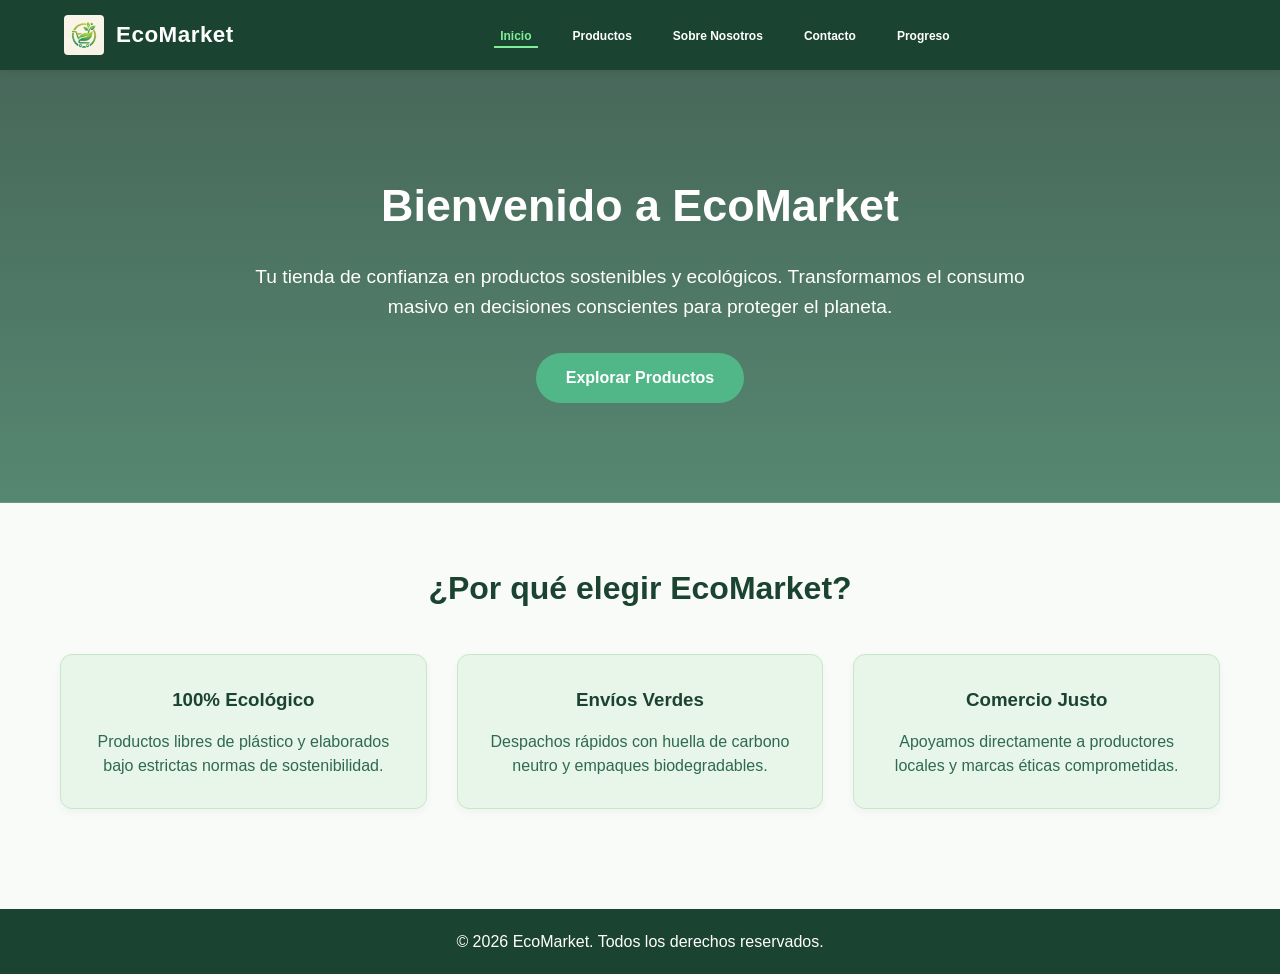
<file: index.html>
<!DOCTYPE html>
<html lang="es">
<head>
    <meta charset="UTF-8">
    <meta name="viewport" content="width=device-width, initial-scale=1.0">
    <title>EcoMarket - Inicio</title>
    <link rel="stylesheet" href="css/main.css">
</head>
<body>
    <!-- Encabezado con la barra de navegación verde -->
    <header class="site-header">
        <div class="container header-container">
           <a href="index.html" class="logo-container">
            <img src="img/logo.jpg" alt="EcoMarket Logo">
            <span class="logo-text">EcoMarket</span>
        </a>
            <nav class="main-nav">
                <ul>
                    <li><a href="index.html" class="active">Inicio</a></li>
                    <li><a href="views/productos.html">Productos</a></li>
                    <li><a href="views/sobre-nosotros.html">Sobre Nosotros</a></li>
                    <li><a href="views/contacto.html">Contacto</a></li>
                    <li><a href="views/progreso.html">Progreso</a></li>
                    
                </ul>
            </nav>
        </div>
    </header>

    <!-- Sección Hero / Bienvenida Principal -->
    <main>
        <section class="hero-section">
            <div class="hero-content">
                <h1>Bienvenido a EcoMarket</h1>
                <p>Tu tienda de confianza en productos sostenibles y ecológicos. Transformamos el consumo masivo en decisiones conscientes para proteger el planeta.</p>
                <a href="views/productos.html" class="btn-principal">Explorar Productos</a>
            </div>
        </section>

        <!-- Sección de Características / Beneficios -->
        <section class="features-section">
            <h2>¿Por qué elegir EcoMarket?</h2>
            <div class="features-grid">
                <div class="feature-card">
                    <h3>100% Ecológico</h3>
                    <p>Productos libres de plástico y elaborados bajo estrictas normas de sostenibilidad.</p>
                </div>
                <div class="feature-card">
                    <h3>Envíos Verdes</h3>
                    <p>Despachos rápidos con huella de carbono neutro y empaques biodegradables.</p>
                </div>
                <div class="feature-card">
                    <h3>Comercio Justo</h3>
                    <p>Apoyamos directamente a productores locales y marcas éticas comprometidas.</p>
                </div>
            </div>
        </section>
    </main>

    <!-- Pie de página -->
    <footer class="site-footer">
        <p>&copy; 2026 EcoMarket. Todos los derechos reservados.</p>
    </footer>
</body>
</html>
</file>
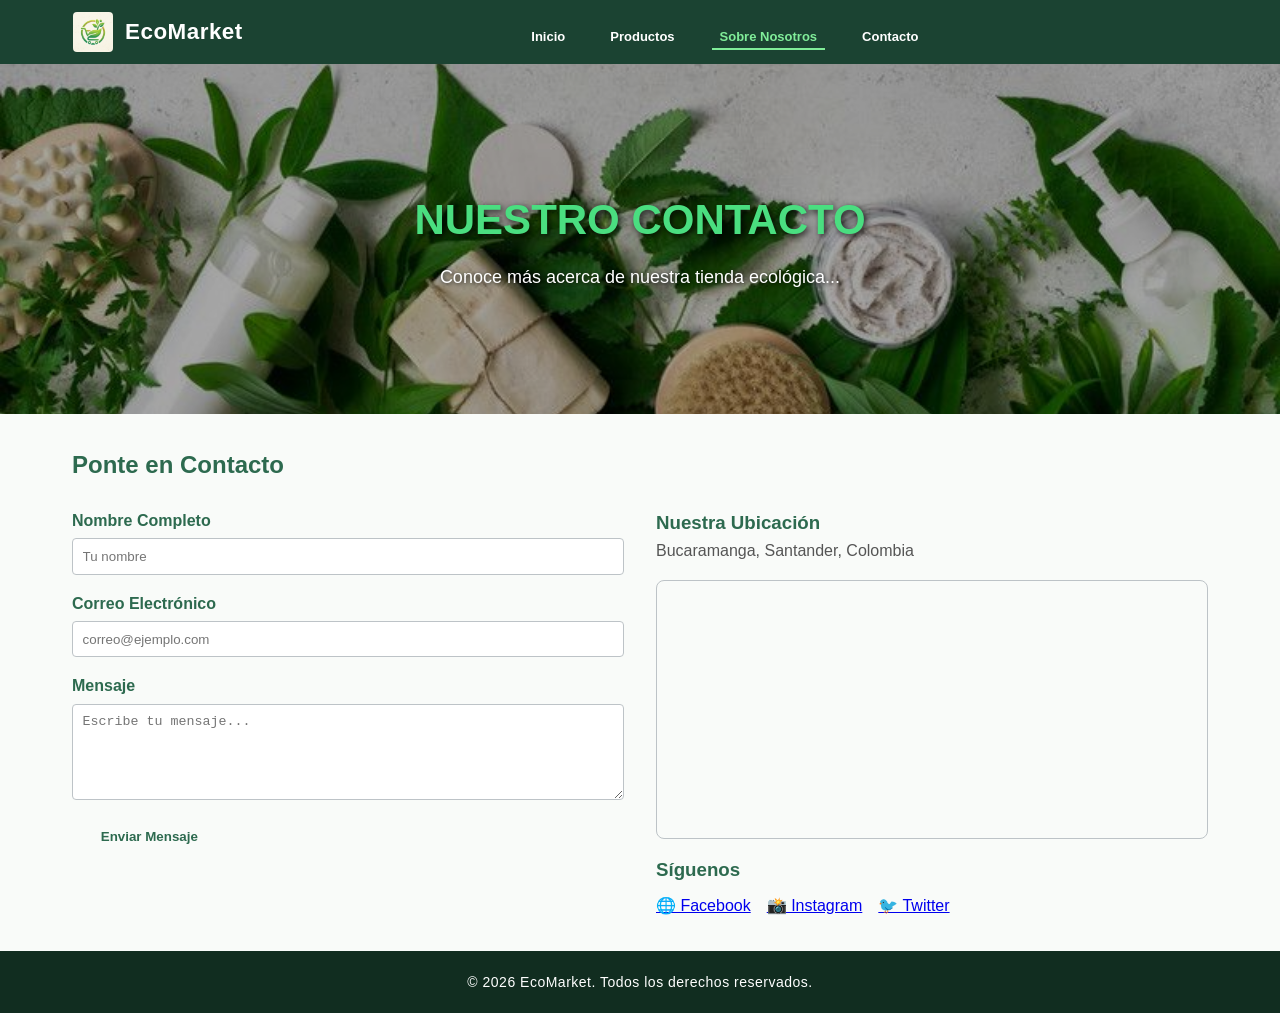
<file: views/contacto.html>
<!DOCTYPE html>
<html lang="es">
<head>
    <meta charset="UTF-8">
    <meta name="viewport" content="width=device-width, initial-scale=1.0">
    <title>Sobre Nosotros - EcoMarket</title>

    <!-- Hojas de estilo CSS vinculadas correctamente desde la carpeta views/ -->
    <link rel="stylesheet" href="../css/layout.css">
    <link rel="stylesheet" href="../css/components.css">
    <link rel="stylesheet" href="../css/main.css">
</head>
<body>
    <!-- ENCABEZADO PRINCIPAL UNIFICADO -->
    <header class="site-header">
        <div class="container header-container">

            <a href="../index.html" class="logo-container">
                <img src="../img/logo.jpg" alt="EcoMarket Logo">
                <span class="logo-text">EcoMarket</span>
            </a>

            <nav class="main-nav">
                <ul>
                    <li><a href="../index.html">Inicio</a></li>
                    <li><a href="productos.html">Productos</a></li>
                    <li><a href="sobre-nosotros.html" class="active">Sobre Nosotros</a></li>
                    <li><a href="contacto.html">Contacto</a></li>
                </ul>
            </nav>

        </div>
    </header>

    <!-- SUBCABEZADO / BANNER CON IMAGEN Y TEXTO -->
    <section class="banner-sobre-nosotros">
        <img src="../img/fondo4.jpg" alt="Fondo Sobre Nosotros" class="imagen-fondo">
        <div class="texto-sobre-imagen">
            <h1>NUESTRO CONTACTO</h1>
            <p>Conoce más acerca de nuestra tienda ecológica...</p>
        </div>
    </section>

   

    <main class="contact-container" style="padding: 2rem; max-width: 1200px; margin: 0 auto;">
        <h2>Ponte en Contacto</h2>
        <div class="contact-grid" style="display: flex; gap: 2rem; margin-top: 1.5rem; flex-wrap: wrap;">
            <!-- Formulario Inteligente (Validación CSS) -->
            <form class="contact-form" style="flex: 1; min-width: 300px;">
                <div class="form-group" style="margin-bottom: 1rem; display: flex; flex-direction: column;">
                    <label for="nombre" style="margin-bottom: 0.3rem; font-weight: bold;">Nombre Completo</label>
                    <input type="text" id="nombre" required placeholder="Tu nombre" style="padding: 0.6rem; border: 1px solid #bdc3c7; border-radius: 4px;">
                </div>
                <div class="form-group" style="margin-bottom: 1rem; display: flex; flex-direction: column;">
                    <label for="email" style="margin-bottom: 0.3rem; font-weight: bold;">Correo Electrónico</label>
                    <input type="email" id="email" required placeholder="correo@ejemplo.com" style="padding: 0.6rem; border: 1px solid #bdc3c7; border-radius: 4px;">
                </div>
                <div class="form-group" style="margin-bottom: 1rem; display: flex; flex-direction: column;">
                    <label for="mensaje" style="margin-bottom: 0.3rem; font-weight: bold;">Mensaje</label>
                    <textarea id="mensaje" rows="5" required placeholder="Escribe tu mensaje..." style="padding: 0.6rem; border: 1px solid #bdc3c7; border-radius: 4px;"></textarea>
                </div>
                <button type="submit" class="btn-cta">Enviar Mensaje</button>
            </form>
            <!-- Ubicación y Redes -->
                <div class="contact-info" style="flex: 1; min-width: 300px;">
                    <h3>Nuestra Ubicación</h3>
                    <p style="margin-bottom: 0.5rem; color: #555;">Bucaramanga, Santander, Colombia</p>
                    
                    <!-- Mapa de Google Maps integrado por HTML/CSS -->
                    <div class="map-container" style="margin: 1rem 0; border-radius: 8px; overflow: hidden; border: 1px solid #bdc3c7;">
                        <iframe 
                            src="https://www.google.com/maps/embed?pb=!1m18!1m12!1m3!1d63456.23412589531!2d-73.13499252089844!3d7.119348900000007!2m3!1f0!2f0!3f0!3m2!1i1024!2i768!4f13.1!3m3!1m2!1s0x8e683fbe2ad44a03%3A0xb924d5ea41e06fa5!2sBucaramanga%2C%20Santander!5e0!3m2!1ses!2sco!4v1710000000000!5m2!1ses!2sco" 
                            width="100%" 
                            height="250" 
                            style="border:0;" 
                            allowfullscreen="" 
                            loading="lazy" 
                            referrerpolicy="no-referrer-when-downgrade">
                        </iframe>
                    </div>

                    <h3>Síguenos</h3>
                    <div class="social-icons" style="display: flex; gap: 1rem; margin-top: 0.5rem;">
                        <a href="#" class="social-btn">🌐 Facebook</a>
                        <a href="#" class="social-btn">📸 Instagram</a>
                        <a href="#" class="social-btn">🐦 Twitter</a>
                    </div>
                </div>
            
        </div>
    </main>

    <footer class="main-footer">
        <p>&copy; 2026 EcoMarket. Todos los derechos reservados.</p>
    </footer>
</body>
</html>
</file>
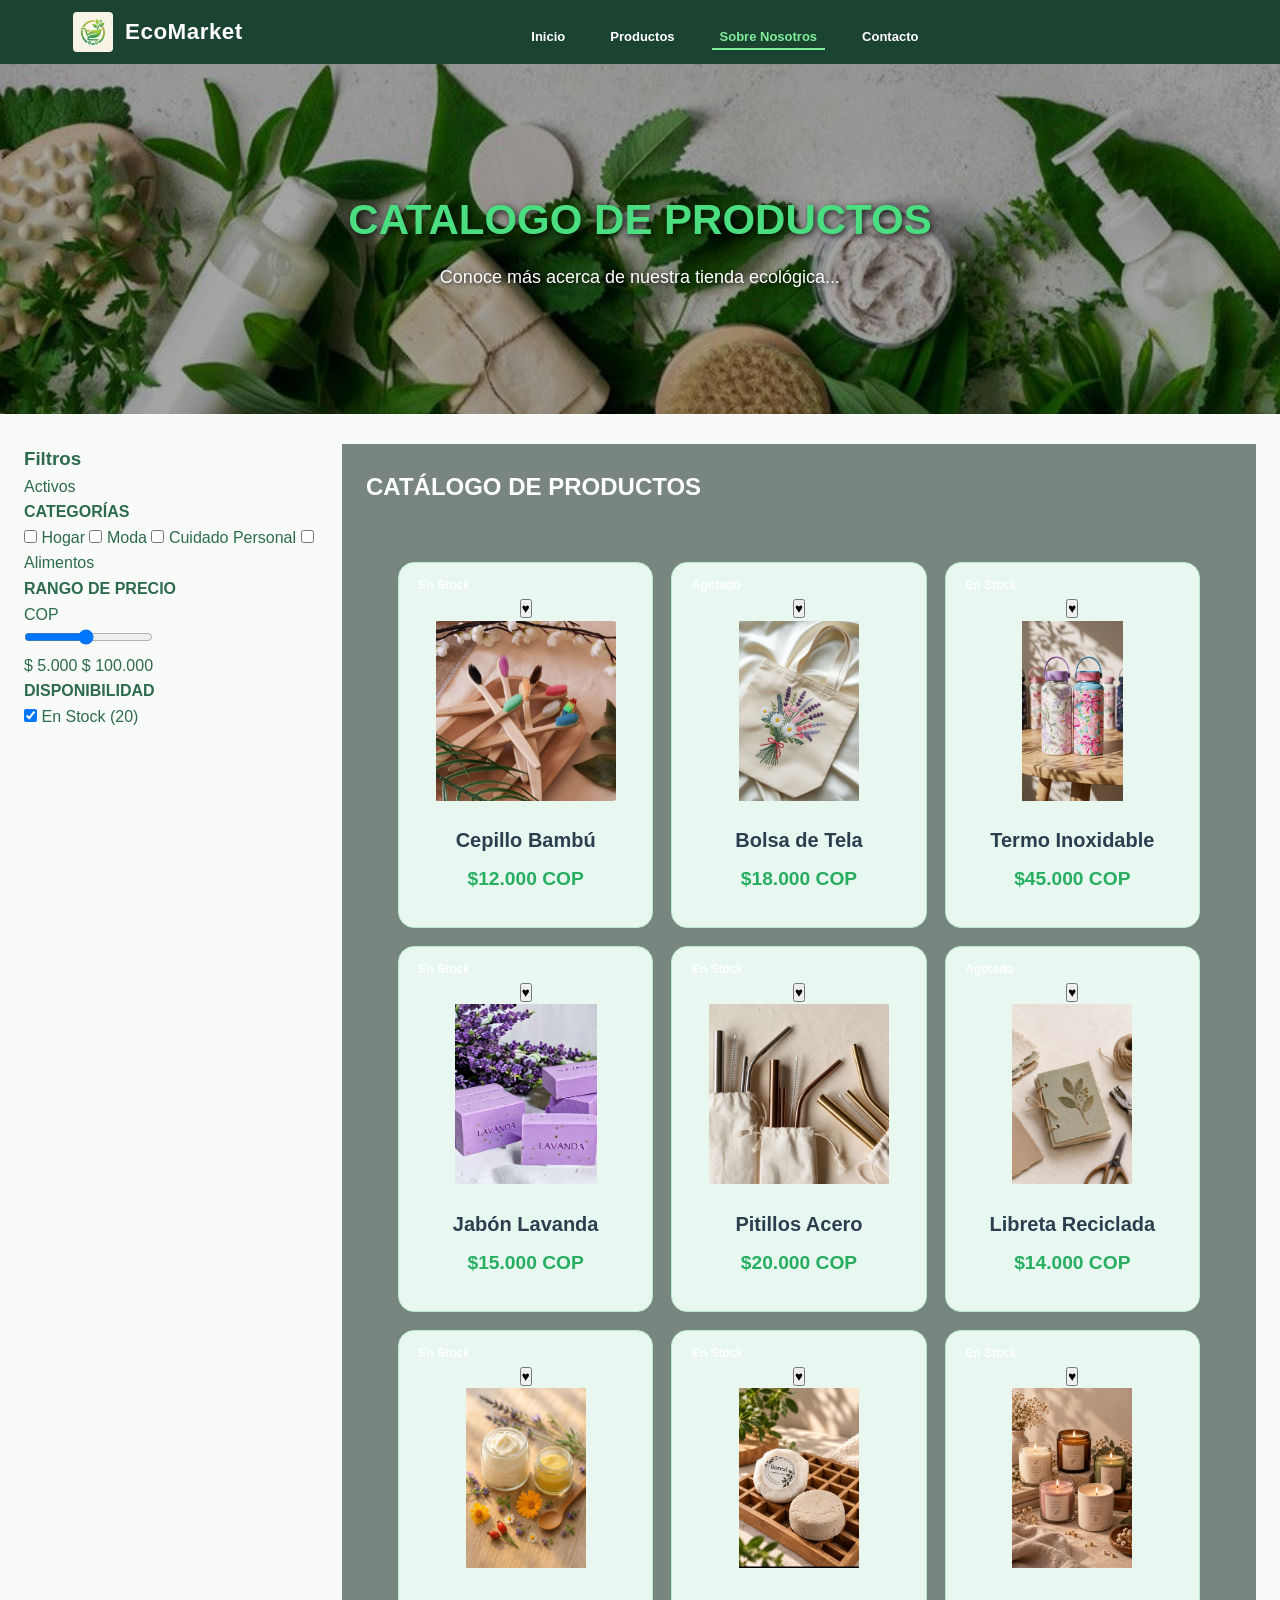
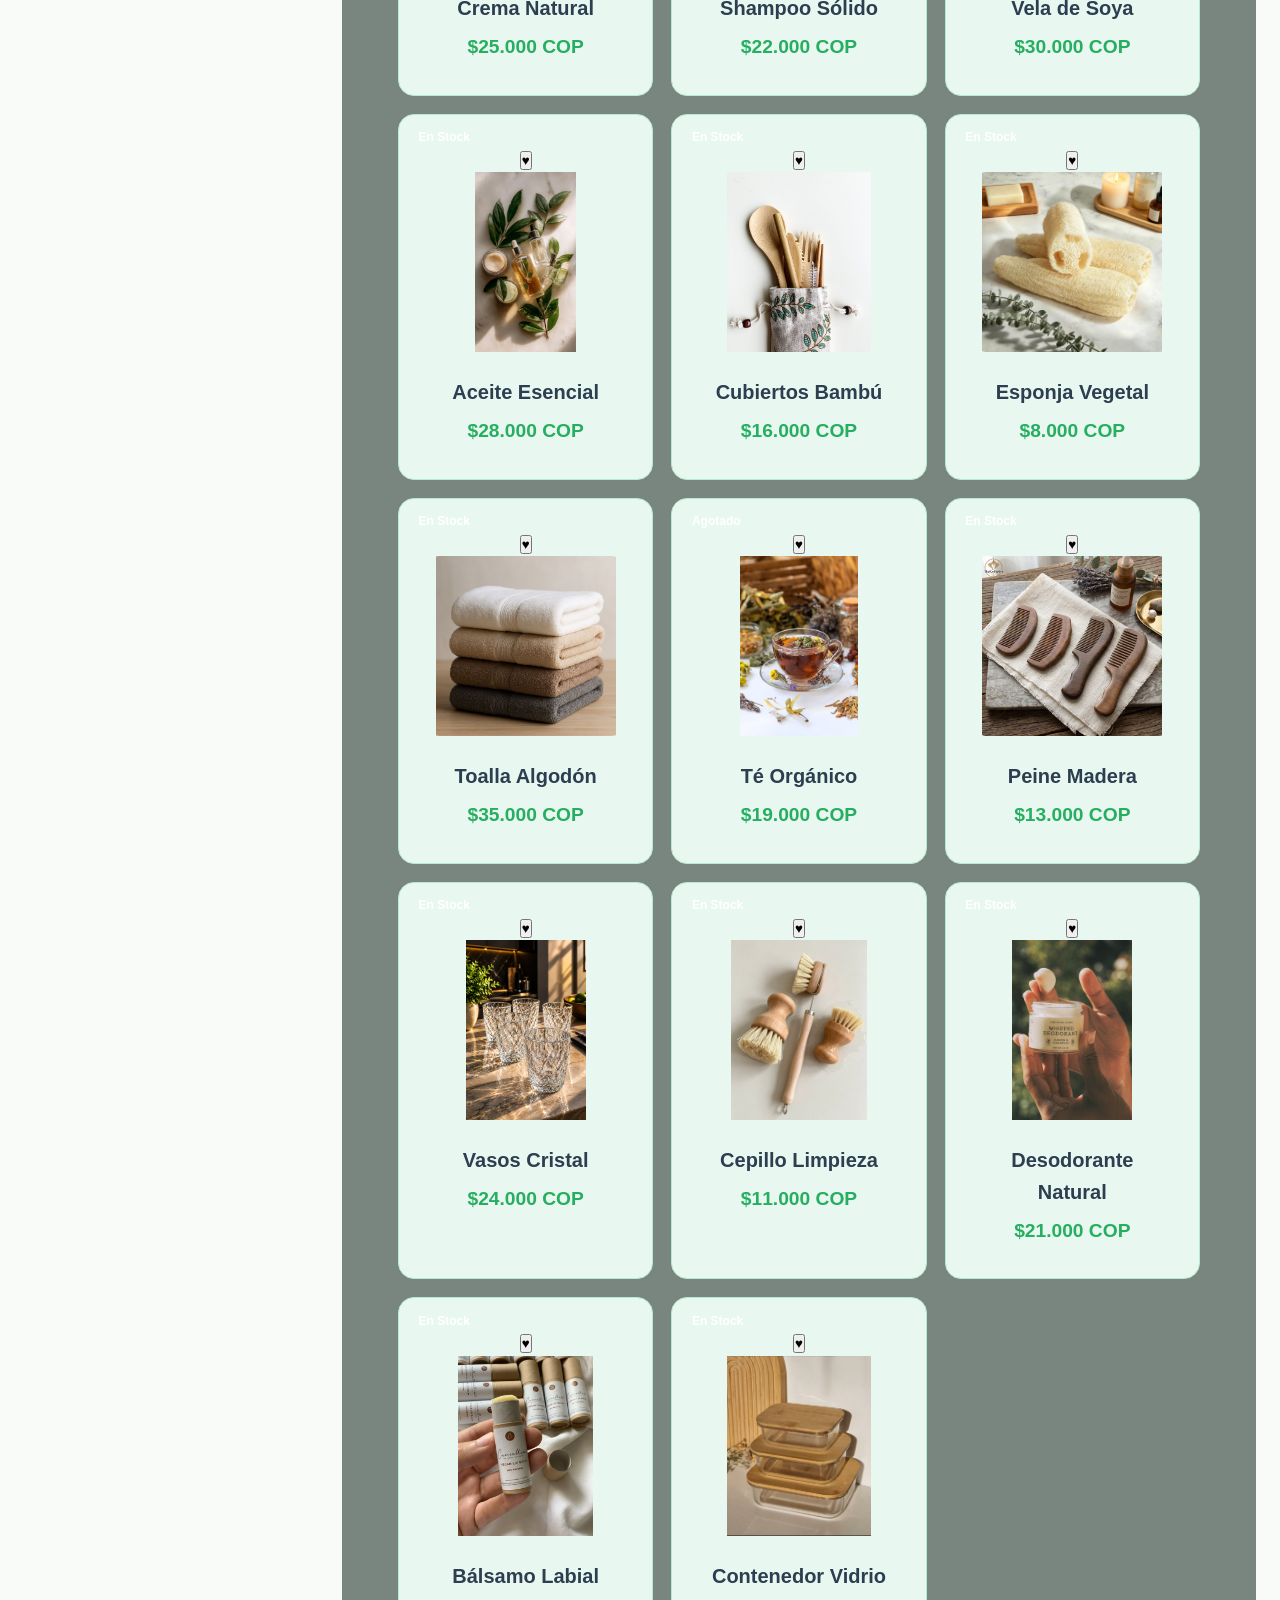
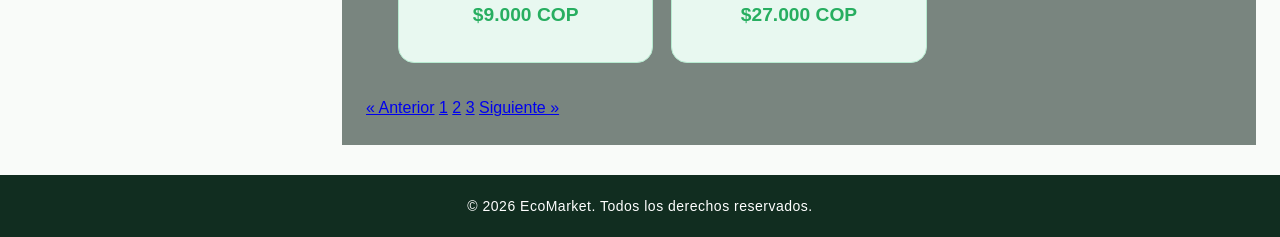
<file: views/productos.html>
<!DOCTYPE html>
<html lang="es">
<head>
    <meta charset="UTF-8">
    <meta name="viewport" content="width=device-width, initial-scale=1.0">
    <title>Sobre Nosotros - EcoMarket</title>

    <!-- Hojas de estilo CSS vinculadas correctamente desde la carpeta views/ -->
    <link rel="stylesheet" href="../css/layout.css">
    <link rel="stylesheet" href="../css/components.css">
    <link rel="stylesheet" href="../css/main.css">
</head>
<body>

    <!-- ENCABEZADO PRINCIPAL UNIFICADO -->
    <header class="site-header">
        <div class="container header-container">

            <a href="../index.html" class="logo-container">
                <img src="../img/logo.jpg" alt="EcoMarket Logo">
                <span class="logo-text">EcoMarket</span>
            </a>

            <nav class="main-nav">
                <ul>
                    <li><a href="../index.html">Inicio</a></li>
                    <li><a href="productos.html">Productos</a></li>
                    <li><a href="sobre-nosotros.html" class="active">Sobre Nosotros</a></li>
                    <li><a href="contacto.html">Contacto</a></li>
                </ul>
            </nav>

        </div>
    </header>

    <!-- SUBCABEZADO / BANNER CON IMAGEN Y TEXTO -->
    <section class="banner-sobre-nosotros">
        <img src="../img/fondo4.jpg" alt="Fondo Sobre Nosotros" class="imagen-fondo">
        <div class="texto-sobre-imagen">
            <h1>CATALOGO DE PRODUCTOS</h1>
            <p>Conoce más acerca de nuestra tienda ecológica...</p>
        </div>
    </section>


    <!-- CONTENEDOR PRINCIPAL -->
    <main class="products-layout">

        <!-- FILTROS A LA IZQUIERDA -->
        <aside class="filters-sidebar">

            <div class="filters-header">
                <h3>Filtros</h3>
                <span class="filter-status">Activos</span>
            </div>

            <!-- CATEGORÍAS -->
            <div class="filter-group">
                <h4>CATEGORÍAS</h4>

                <label class="filter-option">
                    <input type="checkbox">
                    <span>Hogar</span>
                </label>

                <label class="filter-option">
                    <input type="checkbox">
                    <span>Moda</span>
                </label>

                <label class="filter-option">
                    <input type="checkbox">
                    <span>Cuidado Personal</span>
                </label>

                <label class="filter-option">
                    <input type="checkbox">
                    <span>Alimentos</span>
                </label>
            </div>

            <!-- RANGO DE PRECIO -->
            <div class="filter-group">

                <div class="price-header">
                    <h4>RANGO DE PRECIO</h4>
                    <span class="currency">COP</span>
                </div>

                <input
                    type="range"
                    min="5000"
                    max="100000"
                    value="50000"
                    class="custom-range"
                >

                <div class="price-labels">
                    <span>$ 5.000</span>
                    <span>$ 100.000</span>
                </div>

            </div>

            <!-- DISPONIBILIDAD -->
            <div class="filter-group">
                <h4>DISPONIBILIDAD</h4>

                <label class="filter-option">
                    <input type="checkbox" checked>
                    <span>En Stock (20)</span>
                </label>
            </div>

        </aside>

        <!-- CATÁLOGO A LA DERECHA -->
        <section class="catalog-content">

            <section class="products-section">

                <!-- VIDEO DE FONDO -->
                <video autoplay muted loop playsinline class="bg-video">
                    <source src="../video/fondo.mp4" type="video/mp4">
                    Tu navegador no soporta videos en HTML5.
                </video>

                <!-- CAPA PARA MEJORAR EL CONTRASTE -->
                <div class="video-overlay"></div>

                <!-- CONTENIDO DEL CATÁLOGO -->
                <div class="products-content">

                    <div class="catalog-header-bar">
                        <h2 class="titulo-catalogo">
                            CATÁLOGO DE PRODUCTOS
                        </h2>
                    </div>

                    <!-- CUADRÍCULA DE 20 PRODUCTOS -->
                    <div class="product-grid-20">

                        <article class="product-card">
                            <span class="badge-stock in-stock">En Stock</span>
                            <button class="fav-btn" title="Favoritos">♥</button>
                            <img src="../img/cepillos-de-bambu.webp" alt="Cepillos de bambú">
                            <h3>Cepillo Bambú</h3>
                            <p class="price">$12.000 COP</p>
                        </article>

                        <article class="product-card">
                            <span class="badge-stock out-stock">Agotado</span>
                            <button class="fav-btn" title="Favoritos">♥</button>
                            <img src="../img/bolsa de tela.jpg" alt="Bolsa de tela">
                            <h3>Bolsa de Tela</h3>
                            <p class="price">$18.000 COP</p>
                        </article>

                        <article class="product-card">
                            <span class="badge-stock in-stock">En Stock</span>
                            <button class="fav-btn" title="Favoritos">♥</button>
                            <img src="../img/termos inoxidables.jpg" alt="Termo inoxidable">
                            <h3>Termo Inoxidable</h3>
                            <p class="price">$45.000 COP</p>
                        </article>

                        <article class="product-card">
                            <span class="badge-stock in-stock">En Stock</span>
                            <button class="fav-btn" title="Favoritos">♥</button>
                            <img src="../img/jabon lavanda.jpg" alt="Jabón de lavanda">
                            <h3>Jabón Lavanda</h3>
                            <p class="price">$15.000 COP</p>
                        </article>

                        <article class="product-card">
                            <span class="badge-stock in-stock">En Stock</span>
                            <button class="fav-btn" title="Favoritos">♥</button>
                            <img src="../img/pitillos de acero.jpg" alt="Pitillos de acero">
                            <h3>Pitillos Acero</h3>
                            <p class="price">$20.000 COP</p>
                        </article>

                        <article class="product-card">
                            <span class="badge-stock out-stock">Agotado</span>
                            <button class="fav-btn" title="Favoritos">♥</button>
                            <img src="../img/libreta reciclada.jpg" alt="Libreta reciclada">
                            <h3>Libreta Reciclada</h3>
                            <p class="price">$14.000 COP</p>
                        </article>

                        <article class="product-card">
                            <span class="badge-stock in-stock">En Stock</span>
                            <button class="fav-btn" title="Favoritos">♥</button>
                            <img src="../img/crema naturales.jpg" alt="Crema natural">
                            <h3>Crema Natural</h3>
                            <p class="price">$25.000 COP</p>
                        </article>

                        <article class="product-card">
                            <span class="badge-stock in-stock">En Stock</span>
                            <button class="fav-btn" title="Favoritos">♥</button>
                            <img src="../img/shampoo solido.jpg" alt="Shampoo sólido">
                            <h3>Shampoo Sólido</h3>
                            <p class="price">$22.000 COP</p>
                        </article>

                        <article class="product-card">
                            <span class="badge-stock in-stock">En Stock</span>
                            <button class="fav-btn" title="Favoritos">♥</button>
                            <img src="../img/vela soya.jpg" alt="Vela de soya">
                            <h3>Vela de Soya</h3>
                            <p class="price">$30.000 COP</p>
                        </article>

                        <article class="product-card">
                            <span class="badge-stock in-stock">En Stock</span>
                            <button class="fav-btn" title="Favoritos">♥</button>
                            <img src="../img/aceite esencial.png" alt="Aceite esencial">
                            <h3>Aceite Esencial</h3>
                            <p class="price">$28.000 COP</p>
                        </article>

                        <article class="product-card">
                            <span class="badge-stock in-stock">En Stock</span>
                            <button class="fav-btn" title="Favoritos">♥</button>
                            <img src="../img/cubiertos de bambu.jpg" alt="Cubiertos de bambú">
                            <h3>Cubiertos Bambú</h3>
                            <p class="price">$16.000 COP</p>
                        </article>

                        <article class="product-card">
                            <span class="badge-stock in-stock">En Stock</span>
                            <button class="fav-btn" title="Favoritos">♥</button>
                            <img src="../img/esponja vejetal.jpg" alt="Esponja vegetal">
                            <h3>Esponja Vegetal</h3>
                            <p class="price">$8.000 COP</p>
                        </article>

                        <article class="product-card">
                            <span class="badge-stock in-stock">En Stock</span>
                            <button class="fav-btn" title="Favoritos">♥</button>
                            <img src="../img/toalla de algodon.jpg" alt="Toalla de algodón">
                            <h3>Toalla Algodón</h3>
                            <p class="price">$35.000 COP</p>
                        </article>

                        <article class="product-card">
                            <span class="badge-stock out-stock">Agotado</span>
                            <button class="fav-btn" title="Favoritos">♥</button>
                            <img src="../img/te organico.jpg" alt="Té orgánico">
                            <h3>Té Orgánico</h3>
                            <p class="price">$19.000 COP</p>
                        </article>

                        <article class="product-card">
                            <span class="badge-stock in-stock">En Stock</span>
                            <button class="fav-btn" title="Favoritos">♥</button>
                            <img src="../img/peine de madera.jpg" alt="Peine de madera">
                            <h3>Peine Madera</h3>
                            <p class="price">$13.000 COP</p>
                        </article>

                        <article class="product-card">
                            <span class="badge-stock in-stock">En Stock</span>
                            <button class="fav-btn" title="Favoritos">♥</button>
                            <img src="../img/vasos de cristal.jpg" alt="Vasos de cristal">
                            <h3>Vasos Cristal</h3>
                            <p class="price">$24.000 COP</p>
                        </article>

                        <article class="product-card">
                            <span class="badge-stock in-stock">En Stock</span>
                            <button class="fav-btn" title="Favoritos">♥</button>
                            <img src="../img/cepillo limpieza.jpg" alt="Cepillo de limpieza">
                            <h3>Cepillo Limpieza</h3>
                            <p class="price">$11.000 COP</p>
                        </article>

                        <article class="product-card">
                            <span class="badge-stock in-stock">En Stock</span>
                            <button class="fav-btn" title="Favoritos">♥</button>
                            <img src="../img/desodorante natural.jpg" alt="Desodorante natural">
                            <h3>Desodorante Natural</h3>
                            <p class="price">$21.000 COP</p>
                        </article>

                        <article class="product-card">
                            <span class="badge-stock in-stock">En Stock</span>
                            <button class="fav-btn" title="Favoritos">♥</button>
                            <img src="../img/balsamo labial.jpg" alt="Bálsamo labial">
                            <h3>Bálsamo Labial</h3>
                            <p class="price">$9.000 COP</p>
                        </article>

                        <article class="product-card">
                            <span class="badge-stock in-stock">En Stock</span>
                            <button class="fav-btn" title="Favoritos">♥</button>
                            <img src="../img/contenedor de vidrio.jpg" alt="Contenedor de vidrio">
                            <h3>Contenedor Vidrio</h3>
                            <p class="price">$27.000 COP</p>
                        </article>

                    </div>

                    <!-- PAGINACIÓN VISUAL -->
                    <div class="pagination">
                        <a href="#" class="page-link">&laquo; Anterior</a>
                        <a href="#" class="page-link active">1</a>
                        <a href="#" class="page-link">2</a>
                        <a href="#" class="page-link">3</a>
                        <a href="#" class="page-link">Siguiente &raquo;</a>
                    </div>

                </div>
            </section>
        </section>

    </main>

    <!-- PIE DE PÁGINA -->
    <footer class="main-footer">
        <p>&copy; 2026 EcoMarket. Todos los derechos reservados.</p>
        
    </footer>

</body>
</html>
</file>
<file: css/main.css>
/* Importación de archivos base 
@import url('layout.css');
@import url('components.css');
@import url('animations.css'); */

/* Reset global */
* {
    margin: 0;
    padding: 0;
    box-sizing: border-box;
}

body {
    font-family: Arial, sans-serif;
    line-height: 1.6;
    background-color: #f4fbf7; /* Fondo general suave y fresco */
}

/* Grilla estricta de 2 en 2 productos (Tarjetas más grandecitas) */
/* Contenedor principal que organiza las tarjetas en una cuadrícula estricta */
.product-grid-20 {
    display: grid;
    grid-template-columns: repeat(2, 1fr);
    gap: 2.5rem; /* Espacio amplio entre tarjetas */
    padding: 2rem;
    max-width: 1000px;
    margin: 0 auto;
}

/* Estilo para las tarjetas de producto */
.product-card {
    background-color: #e8f8f0; /* Tono verde claro ecológico */
    border: 1px solid #b7ebd0; /* Borde sutil armónico */
    border-radius: 16px;      /* Esquinas redondeadas */
    padding: 2rem;             /* Espacio interno amplio */
    text-align: center;
    position: relative;
    transition: transform 0.3s ease, box-shadow 0.3s ease;
}

/* Efecto de elevación al pasar el mouse por encima */
.product-card:hover {
    transform: translateY(-8px);
    box-shadow: 0 12px 24px rgba(46, 204, 113, 0.25);
}


.product-card img {
    width: 100%;
    height: 240px;         
    object-fit: cover;    
    border-radius: 12px;   
    margin-bottom: 1.2rem;
}

/* Textos dentro de la tarjeta */
.product-card h3 {
    font-size: 1.25rem;
    color: #2c3e50;
    margin-bottom: 0.5rem;
}

.product-card .price {
    font-size: 1.2rem;
    font-weight: bold;
    color: #27ae60;
}

.product-card img {
    width: 100%;          
    height: 380px;        
    object-fit: cover;    
    border-radius: 8px;   
    margin-bottom: 1rem;   
}



.products-section {
    position: relative;
    width: 100%;
    min-height: 100vh;
    padding: 3rem 1rem;
    overflow: hidden;
}


.bg-video {
    position: absolute;
    top: 50%;
    left: 50%;
    transform: translate(-50%, -50%);
    min-width: 100%;
    min-height: 100%;
    width: auto;
    height: auto;
    object-fit: cover;
    z-index: 1;
}

.video-overlay {
    position: absolute;
    top: 0;
    left: 0;
    width: 100%;
    height: 100%;
    background: rgba(18, 38, 28, 0.55); /* Tono verde oscuro semitransparente */
    z-index: 2;
}

/* Contenedor del contenido (grilla y paginación) que flota sobre el video */
.products-content {
    position: relative;
    z-index: 3;
    max-width: 1000px;
    margin: 0 auto;
}

.titulo-catalogo {
    color: #ffffff;
    text-transform: uppercase;
    font-weight: bold;
}


/* Estilos generales de la página de inicio */
body {
    font-family: 'Segoe UI', Tahoma, Geneva, Verdana, sans-serif;
    margin: 0;
    padding: 0;
    background-color: #f9fbf9;
    color: #2d6a4f;
}

/* Barra de navegación */
.site-header {
    background-color: #1b4332;
    padding: 15px 0;
    box-shadow: 0 2px 8px rgba(0, 0, 0, 0.15);
}

.container {
    width: 90%;
    max-width: 1200px;
    margin: 0 auto;
}

.header-container {
    display: flex;
    justify-content: space-between;
    align-items: center;
}

.logo {
    color: #ffffff;
    font-size: 1.5rem;
    font-weight: bold;
    text-decoration: none;
}

.main-nav ul {
    list-style: none;
    display: flex;
    gap: 25px;
    margin: 0;
    padding: 0;
}

.main-nav a {
    color: #ffffff;
    text-decoration: none;
    font-weight: 600;
    transition: color 0.3s ease;
}

.main-nav a:hover,
.main-nav a.active {
    color: #80ed99;
    border-bottom: 2px solid #80ed99;
    padding-bottom: 3px;
}

/* Sección Hero (Bienvenida) */
.hero-section {
    background: linear-gradient(rgba(27, 67, 50, 0.8), rgba(45, 106, 79, 0.8)), url('https://images.unsplash.com/photo-1542601906990-b4d3fb778b09?auto=format&fit=crop&w=1200&q=80');
    background-size: cover;
    background-position: center;
    color: #ffffff;
    text-align: center;
    padding: 100px 20px;
}

.hero-content {
    max-width: 800px;
    margin: 0 auto;
}

.hero-section h1 {
    font-size: 2.8rem;
    margin-bottom: 20px;
}

.hero-section p {
    font-size: 1.2rem;
    margin-bottom: 30px;
    line-height: 1.6;
}

/* Botón principal */
.btn-principal {
    display: inline-block;
    background-color: #52b788;
    color: #ffffff;
    padding: 12px 30px;
    border-radius: 25px;
    text-decoration: none;
    font-weight: bold;
    transition: background-color 0.3s ease, transform 0.2s ease;
}

.btn-principal:hover {
    background-color: #40916c;
    transform: translateY(-2px);
}

/* Sección de Características */
.features-section {
    padding: 60px 20px;
    max-width: 1200px;
    margin: 0 auto;
    text-align: center;
}

.features-section h2 {
    color: #1b4332;
    font-size: 2rem;
    margin-bottom: 40px;
}

.features-grid {
    display: grid;
    grid-template-columns: repeat(auto-fit, minmax(280px, 1fr));
    gap: 30px;
}

.feature-card {
    background-color: #e8f5e9;
    border: 1px solid #c8e6c9;
    padding: 30px;
    border-radius: 12px;
    box-shadow: 0 4px 10px rgba(0, 0, 0, 0.04);
}

.feature-card h3 {
    color: #1b4332;
    margin-bottom: 15px;
}

.feature-card p {
    color: #2d6a4f;
    line-height: 1.5;
}

/* Pie de página */
.site-footer {
    background-color: #1b4332;
    color: #ffffff;
    text-align: center;
    padding: 20px 0;
    margin-top: 40px;
}



.header-container {
    display: flex;
    justify-content: space-between;
    align-items: center;
    width: 90%;
    max-width: 1200px;
    margin: 0 auto;
}

/* Contenedor del logo y el texto alineados horizontalmente */
.logo-container {
    display: flex;
    align-items: center;
    gap: 12px;
    text-decoration: none;
}

.logo-container img {
    height: 40px;
    width: auto;
    border-radius: 4px;
}

.logo-text {
    color: #ffffff;
    font-size: 1.4rem;
    font-weight: bold;
    letter-spacing: 0.5px;
}

/* Menú de navegación */
.main-nav ul {
    list-style: none;
    display: flex;
    gap: 25px;
    margin: 0;
    padding: 0;
}

.main-nav a {
    color: #ffffff;
    text-decoration: none;
    font-weight: 600;
    transition: color 0.3s ease;
}

.main-nav a:hover,
.main-nav a.active {
    color: #80ed99;
    border-bottom: 2px solid #80ed99;
    padding-bottom: 3px;
}



.products-layout {
    display: grid;
    grid-template-columns: 290px minmax(0, 1fr);
    align-items: start;
    gap: 28px;
    width: 100%;
    max-width: 1500px;
    margin: 0 auto;
    padding: 30px 24px;
    box-sizing: border-box;
}

/* Filtros a la izquierda */
.products-layout > .filters-sidebar {
    width: 100%;
    max-width: none;
    min-width: 0;
    margin: 0;
    box-sizing: border-box;
}

/* Catálogo a la derecha */
.products-layout > .catalog-content {
    width: 100%;
    min-width: 0;
    margin: 0;
}

/* Fondo del catálogo y video */
.products-layout .products-section {
    position: relative;
    isolation: isolate;
    width: 100%;
    min-width: 0;
    min-height: 100vh;
    padding: 24px;
    overflow: hidden;
    box-sizing: border-box;
}

/* Video detrás del contenido */
.products-layout .bg-video {
    position: absolute;
    inset: 0;
    width: 100%;
    height: 100%;
    min-width: 0;
    min-height: 0;
    object-fit: cover;
    transform: none;
    z-index: -2;
}

/* Capa de contraste */
.products-layout .video-overlay {
    position: absolute;
    inset: 0;
    z-index: -1;
    background: rgba(18, 38, 28, 0.55);
    pointer-events: none;
}

/* Contenido del catálogo */
.products-layout .products-content {
    position: relative;
    z-index: 1;
    width: 100%;
    max-width: none;
    min-width: 0;
    margin: 0;
}

/* Título */
.products-layout .titulo-catalogo {
    color: #ffffff;
    margin-top: 0;
    margin-bottom: 24px;
}

/* Tarjetas: usa la clase que ya tiene tu HTML */
.products-layout .product-grid-20 {
    display: grid;
    grid-template-columns: repeat(3, minmax(0, 1fr));
    gap: 18px;
}

/* Imágenes de los productos */
.products-layout .product-card img {
    width: 100%;
    height: 180px;
    object-fit: contain;
}

/* Adaptación para tabletas */
@media (max-width: 1050px) {
    .products-layout {
        grid-template-columns: 250px minmax(0, 1fr);
        gap: 20px;
        padding: 24px 16px;
    }

    .products-layout .product-grid-20 {
        grid-template-columns: repeat(2, minmax(0, 1fr));
    }
}

/* Adaptación para móviles */
@media (max-width: 700px) {
    .products-layout {
        grid-template-columns: 1fr;
        padding: 18px 12px;
    }

    .products-layout .products-section {
        min-height: auto;
        padding: 18px 12px;
    }

    .products-layout .product-grid-20 {
        grid-template-columns: repeat(2, minmax(0, 1fr));
        gap: 12px;
    }
}

/* --- Estilos del Footer Principal --- */
.main-footer {
    background-color: #112d20; /* Verde oscuro acorde a tu tema */
    color: #ffffff;            /* Texto blanco centrado */
    text-align: center;
    padding: 20px 0;
    width: 100%;
    margin-top: auto;          /* Asegura que quede siempre abajo */
}

.main-footer p {
    margin: 0;
    font-size: 14px;
    letter-spacing: 0.5px;
}


/* --- Estilos del Subcabecera / Banner Sobre Nosotros --- */
.banner-sobre-nosotros {
    position: relative;
    width: 100%;
    height: 350px;
    overflow: hidden;
    display: flex;
    align-items: center;
    justify-content: center;
    text-align: center;
}

.banner-sobre-nosotros .imagen-fondo {
    position: absolute;
    top: 0;
    left: 0;
    width: 100%;
    height: 100%;
    object-fit: cover;
    z-index: 1;
    filter: brightness(0.65); /* Oscurece la imagen para que el texto resalte correctamente */
}

.texto-sobre-imagen {
    position: relative;
    z-index: 2;
    color: #ffffff;
    padding: 0 20px;
}

.texto-sobre-imagen h1 {
    font-size: 42px;
    font-weight: 700;
    color: #4ade80; /* Tono verde brillante acorde a tu diseño */
    margin-bottom: 10px;
    text-shadow: 2px 2px 6px rgba(0, 0, 0, 0.8); /* Sombra para legibilidad */
}

.texto-sobre-imagen p {
    font-size: 18px;
    font-weight: 400;
    color: #ffffff;
    text-shadow: 1px 1px 4px rgba(0, 0, 0, 0.8);
}

header nav, header ul, .menu, .nav-container {
    display: flex;
    flex-wrap: wrap; /* Permite que los enlaces bajen si no caben en una sola línea */
    justify-content: center; /* Los centra dentro del cuadro verde */
    align-items: center;
    width: 100%; /* Ocupa todo el ancho disponible */
    max-width: 100%;
    margin: 0;
    padding: 5px 0;
    box-sizing: border-box;
}

header {
    width: 100%;
    max-width: 100%;
    display: flex;
    flex-direction: column; /* Pone el logo arriba y el menú abajo ordenados */
    align-items: center;
    box-sizing: border-box;
    overflow: hidden; /* Esto oculta cualquier elemento que intente salirse */
}

header nav a, header ul li a {
    font-size: 12px; /* Reduce ligeramente el tamaño para que queden cómodos */
    padding: 4px 6px; /* Reduce el relleno interno */
    margin: 2px; /* Espacio pequeño entre ellos */
}
</file>
<file: css/layout.css>
/* Estilo general para la barra de navegación superior (header) */
header {
    background-color: #2e7d32; /* Color de fondo verde oscuro */
    color: white;              /* Color del texto en blanco */
    padding: 1rem 2rem;          /* Espaciado interno (arriba/abajo y a los lados) */
    display: flex;               /* Activa el diseño flexible (Flexbox) */
    justify-content: space-between; /* Separa los elementos: uno a la izq. y otro a la der. */
    align-items: center;
}

/* Estilo para el título principal (h1) dentro del header */
header h1 {
    font-size: 1.8rem;
}

/* Estilo para la lista de enlaces de navegación (ul) */
nav ul {
    list-style: none;
    display: flex;
    gap: 1.5rem;
}

/* Estilo para los enlaces (etiquetas <a>) del menú */
nav a {
    color: white;
    text-decoration: none;
    font-weight: bold;
}


/* Efecto cuando el usuario pasa el ratón por encima del enlace */
nav a:hover {
    text-decoration: underline;

}

/* Forzamos al header y al menú a comportarse bien en móviles */
header {
    display: flex !important;
    flex-direction: column !important;
    align-items: center !important;
    height: auto !important;
    padding: 10px !important;
    box-sizing: border-box !important;
}

/* Estilo para la caja del menú (nav) dentro del header móvil */
header nav {
    display: flex !important;
    flex-wrap: wrap !important;
    justify-content: center !important;
    gap: 8px !important;
    width: 100% !important;
    margin-top: 8px !important;
}

/* Estilo específico para los enlaces del menú en modo móvil */
header nav a {
    font-size: 13px !important;
    padding: 4px 8px !important;
}
</file>
<file: css/components.css>
.hero-banner {
  background: linear-gradient(rgba(30, 57, 42, 0.75), rgba(30, 57, 42, 0.75)),
              url('https://images.unsplash.com/photo-1542601906990-b4d3fb778b09?auto=format&fit=crop&w=1200&q=80') center/cover no-repeat;
  color: var(--bg-white);
  text-align: center;
  padding: 4rem 1.5rem;
  border-radius: 8px;
  margin: 1.5rem auto;
  max-width: 1200px;
}

.btn-cta {
  display: inline-block;
  background-color: var(--primary-color);
  color: var(--bg-white);
  padding: 0.8rem 1.8rem;
  border-radius: 25px;
  font-weight: bold;
  border: none;
  cursor: pointer;
  transition: background-color 0.3s;
}

.btn-cta:hover {
  background-color: var(--primary-hover);
}

.product-card {
  background-color: var(--bg-white);
  border: 1px solid var(--border-color);
  border-radius: 8px;
  padding: 1rem;
  text-align: center;
  position: relative;
}

.badge-stock {
  position: absolute;
  top: 10px;
  left: 10px;
  font-size: 0.75rem;
  padding: 0.2rem 0.6rem;
  border-radius: 12px;
  font-weight: bold;
  color: white;
}

.badge-stock.in-stock { background-color: var(--primary-color); }
.badge-stock.out-stock { background-color: var(--accent-color); }

/* Validaciones CSS de Formulario */
.contact-form input:valid,
.contact-form textarea:valid {
  border-color: var(--primary-color);
}

.contact-form input:focus:invalid,
.contact-form textarea:focus:invalid {
  border-color: var(--accent-color);
}

/* Contenedor principal del encabezado con altura fija */
.header-sobre-nosotros {
    position: relative;
    width: 100%;
    height: 350px; /* Ajusta la altura del encabezado según prefieras */
    display: flex;
    flex-direction: column;
    justify-content: space-between;
    align-items: center;
    overflow: hidden;
}

/* Imagen ajustada como fondo del encabezado */
.imagen-fondo-header {
    position: absolute;
    top: 0;
    left: 0;
    width: 100%;
    height: 100%;
    object-fit: cover;
    z-index: 0;
}

/* Para que el menú quede por encima de la imagen */
.header-sobre-nosotros .main-header {
    position: relative;
    z-index: 2;
    width: 100%;
}

/* Contenido de texto centrado sobre la imagen */
.contenido-header {
    position: relative;
    z-index: 2;
    text-align: center;
    color: #0af492; /* Texto en blanco para resaltar */
    margin-bottom: 60px; /* Ajusta la posición vertical del texto */
}

.contenido-header h1 {
    font-size: 3rem;
    font-weight: bold;
    text-transform: uppercase;
    margin-bottom: 10px;
    text-shadow: 2px 2px 4px rgba(0, 0, 0, 0.6); /* Sombra para mejorar la lectura */
}

.contenido-header p {
    font-size: 2rem;
    text-shadow: 1px 1px 3px rgba(0, 0, 0, 0.6);
}

/* Sección Nuestra Historia con fondo verde claro */
.about-history {
    background-color: #e8f5e9; /* Fondo verde claro pastel */
    display: flex;
    gap: 2rem;
    align-items: center;
    padding: 2.5rem 2rem;       /* Espacio interno para que no quede pegado al borde */
    border-radius: 12px;        /* Bordes redondeados */
    margin-bottom: 3rem;
}

.history-text {
    flex: 1;
}

.history-text h2 {
    color: #1b4332;             /* Verde oscuro para el título */
    font-size: 2rem;
    margin-bottom: 1rem;
}

.history-text p {
    color: #2d6a4f;             /* Verde bonito para la lectura */
    line-height: 1.6;
    font-size: 1.1rem;
}

.history-image {
    flex: 1;
}

.history-image img {
    width: 100%;
    height: auto;
    border-radius: 8px;
    display: block;
    object-fit: cover;
}

/* Sección general de Testimonios */
.testimonials-section {
    margin-top: 2rem;
    margin-bottom: 3rem;
}

.testimonials-section h2 {
    color: #1b4332;
    margin-bottom: 1rem;
}

/* Grilla de testimonios */
.testimonials-grid {
    display: grid;
    grid-template-columns: repeat(auto-fit, minmax(280px, 1fr));
    gap: 1.5rem;
    margin-top: 1.5rem;
}

/* Tarjetas individuales con fondo verde claro */
.testimonial-card {
    background-color: #e8f5e9; /* Fondo verde pastel claro */
    padding: 1.5rem;
    border-radius: 8px;
    border: 1px solid #c8e6c9;  /* Borde verde suave */
    text-align: center;
    box-shadow: 0 4px 6px rgba(0, 0, 0, 0.04);
}

.testimonial-card img {
    width: 60px;
    height: 60px;
    border-radius: 50%;
    object-fit: cover;
    margin-bottom: 1rem;
}

.testimonial-card p {
    color: #2d6a4f;
    font-style: italic;
    line-height: 1.5;
}

.testimonial-card .stars {
    color: #f1c40f;
    margin: 0.5rem 0;
}

.testimonial-card h4 {
    color: #1b4332;
    font-weight: bold;
    margin-top: 0.5rem;
}

/* --- Estilos del Subcabecera / Banner Sobre Nosotros --- */
.banner-sobre-nosotros {
    position: relative;
    width: 100%;
    height: 350px;
    overflow: hidden;
    display: flex;
    align-items: center;
    justify-content: center;
    text-align: center;
}

.banner-sobre-nosotros .imagen-fondo {
    position: absolute;
    top: 0;
    left: 0;
    width: 100%;
    height: 100%;
    object-fit: cover;
    z-index: 1;
    filter: brightness(0.65); /* Oscurece la imagen para que el texto resalte correctamente */
}

.texto-sobre-imagen {
    position: relative;
    z-index: 2;
    color: #ffffff;
    padding: 0 20px;
}

.texto-sobre-imagen h1 {
    font-size: 42px;
    font-weight: 700;
    color: #4ade80; /* Tono verde brillante acorde a tu diseño */
    margin-bottom: 10px;
    text-shadow: 2px 2px 6px rgba(0, 0, 0, 0.8); /* Sombra para legibilidad */
}

.texto-sobre-imagen p {
    font-size: 18px;
    font-weight: 400;
    color: #ffffff;
    text-shadow: 1px 1px 4px rgba(0, 0, 0, 0.8);
}
</file>
